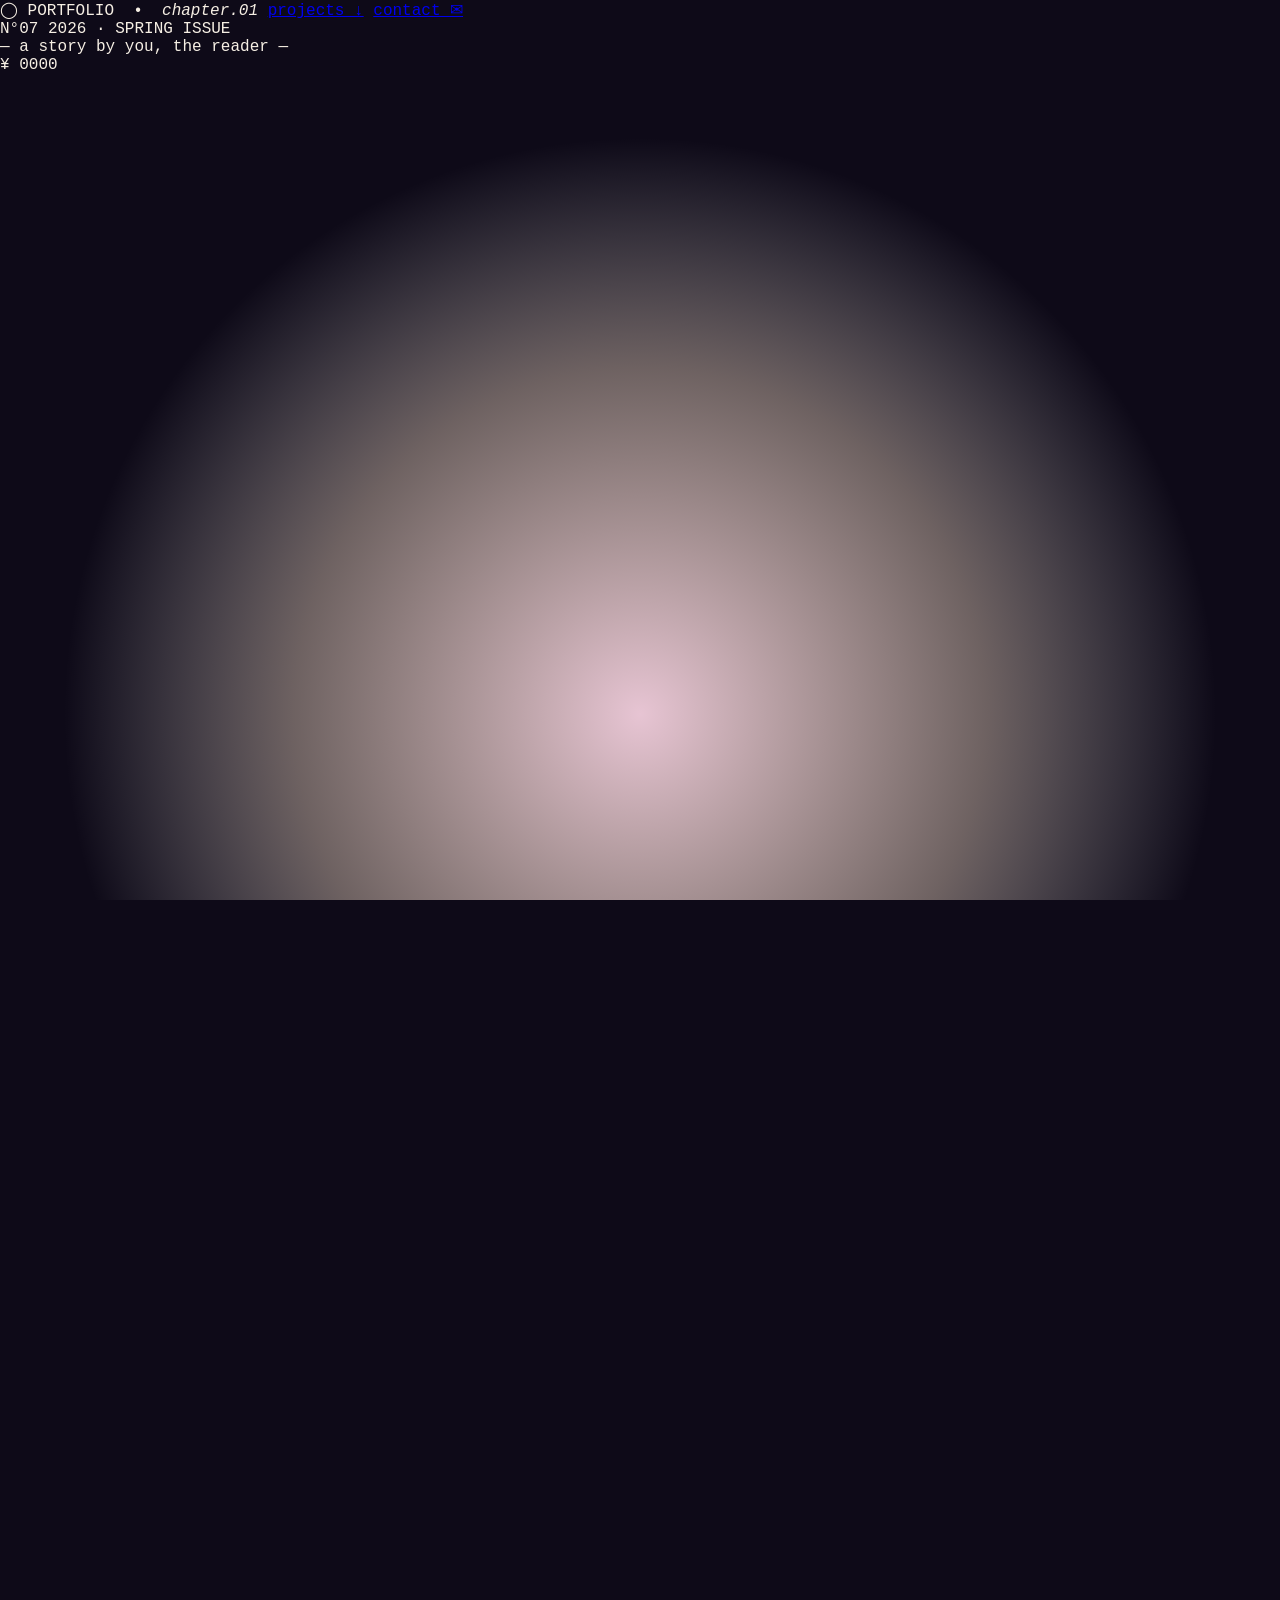
<file: index (1).html>
<!DOCTYPE html>
<html lang="en">
<head>
<meta charset="UTF-8" />
<meta name="viewport" content="width=device-width, initial-scale=1.0" />
<title>✦ Player One ✦ Portfolio</title>
<link rel="preconnect" href="https://fonts.googleapis.com" />
<link rel="preconnect" href="https://fonts.gstatic.com" crossorigin />
<link href="https://fonts.googleapis.com/css2?family=Fraunces:ital,opsz,wght@0,9..144,300..900;1,9..144,300..900&family=Caveat:wght@400..700&family=DM+Sans:opsz,wght@9..40,300..700&family=Cormorant+Garamond:ital,wght@0,300..700;1,300..700&family=JetBrains+Mono:wght@400;500&display=swap" rel="stylesheet" />
<link rel="stylesheet" href="style.css" />
</head>
<body>

<!-- soft grid + grain backdrop -->
<div class="page-bg" aria-hidden="true">
  <div class="grid-paper"></div>
  <div class="noise"></div>
  <div class="aurora a1"></div>
  <div class="aurora a2"></div>
  <div class="aurora a3"></div>
</div>

<!-- floating dust / sparkles -->
<div class="sparkles" aria-hidden="true">
  <span class="spk" style="--x:8%;--y:18%;--d:0s;--s:1"></span>
  <span class="spk" style="--x:22%;--y:62%;--d:2.3s;--s:.7"></span>
  <span class="spk" style="--x:80%;--y:24%;--d:1.2s;--s:1.2"></span>
  <span class="spk" style="--x:92%;--y:72%;--d:3.1s;--s:.9"></span>
  <span class="spk" style="--x:48%;--y:88%;--d:4s;--s:1.1"></span>
  <span class="spk" style="--x:68%;--y:8%;--d:1.8s;--s:.8"></span>
</div>

<!-- tiny navigation -->
<nav class="topnav">
  <span class="nav-mark">◯</span>
  <span class="nav-title">PORTFOLIO &nbsp;•&nbsp; <em>chapter.01</em></span>
  <span class="nav-actions">
    <a href="#projects">projects ↓</a>
    <a href="#contact">contact ✉</a>
  </span>
</nav>

<!-- =============== HERO / ABOUT =============== -->
<header class="hero">

  <!-- masthead bar like manga magazine -->
  <div class="masthead">
    <div class="mast-left">
      <span class="issue-no">N°<span class="issue-num">07</span></span>
      <span class="issue-date">2026 · SPRING ISSUE</span>
    </div>
    <div class="mast-center">
      <span class="mast-tag">— a story by you, the reader —</span>
    </div>
    <div class="mast-right">
      <span class="barcode" aria-hidden="true">
        <i></i><i></i><i></i><i></i><i></i><i></i><i></i><i></i><i></i><i></i><i></i><i></i><i></i>
      </span>
      <span class="price">¥ 0000</span>
    </div>
  </div>

  <div class="hero-grid">

    <!-- LEFT: character popping out of frame -->
    <div class="char-stage">
      <!-- decorative star burst behind -->
      <svg class="burst" viewBox="0 0 400 400" aria-hidden="true">
        <defs>
          <radialGradient id="burstGrad" cx="50%" cy="50%" r="50%">
            <stop offset="0%" stop-color="#ffd9e8" stop-opacity=".9"/>
            <stop offset="60%" stop-color="#ffe6d0" stop-opacity=".4"/>
            <stop offset="100%" stop-color="#fff" stop-opacity="0"/>
          </radialGradient>
        </defs>
        <circle cx="200" cy="200" r="180" fill="url(#burstGrad)"/>
      </svg>

      <!-- floating doodle marks -->
      <svg class="doodle d-heart" viewBox="0 0 40 40" aria-hidden="true">
        <path d="M20 34 C 4 22, 6 8, 14 8 C 18 8, 20 11, 20 14 C 20 11, 22 8, 26 8 C 34 8, 36 22, 20 34 Z"
              fill="none" stroke="#e87aa2" stroke-width="2.4" stroke-linecap="round" stroke-linejoin="round"/>
      </svg>
      <svg class="doodle d-spark" viewBox="0 0 40 40" aria-hidden="true">
        <path d="M20 4 L23 17 L36 20 L23 23 L20 36 L17 23 L4 20 L17 17 Z"
              fill="#f5d76e" stroke="#c89a2e" stroke-width="1.2" stroke-linejoin="round"/>
      </svg>
      <svg class="doodle d-squiggle" viewBox="0 0 80 30" aria-hidden="true">
        <path d="M2 15 Q 12 2, 22 15 T 42 15 T 62 15 T 78 15"
              fill="none" stroke="#8da8c8" stroke-width="2.6" stroke-linecap="round"/>
      </svg>

      <!-- the polaroid / panel frame -->
      <div class="panel-frame">
        <div class="panel-tape t1" aria-hidden="true"></div>
        <div class="panel-tape t2" aria-hidden="true"></div>

        <!-- corners -->
        <span class="corner c-tl"></span>
        <span class="corner c-tr"></span>
        <span class="corner c-bl"></span>
        <span class="corner c-br"></span>

        <!-- inner background of panel (clipped) -->
        <div class="panel-inner">
          <!-- soft halftone behind character -->
          <div class="halftone"></div>
          <div class="rays" aria-hidden="true"></div>
        </div>

        <!-- character — sibling of panel-inner so it can pop ABOVE top edge -->
        <img class="char-img" src="assets/character.png" alt="character portrait" />

        <!-- caption strip at bottom of panel -->
        <div class="panel-caption">
          <span class="cap-label">CHAR_001</span>
          <span class="cap-name">— GIANG / プレイヤー —</span>
          <span class="cap-meta">LV.24 · GAME DESIGNER</span>
        </div>
      </div>

      <!-- floating "name plate" -->
      <div class="nameplate">
        <span class="np-line">player one</span>
        <span class="np-sub">press [ ↓ ] to begin</span>
      </div>
    </div>

    <!-- RIGHT: about content, masthead style -->
    <div class="hero-text">

      <!-- the huge title -->
      <h1 class="bigtitle">
        <span class="title-eyebrow">⌜ press start ⌟</span>
        <span class="title-main">
          Hello<span class="title-comma">,</span>
          <span class="title-italic">stranger</span>
        </span>
        <span class="title-underline" aria-hidden="true"></span>
      </h1>

      <!-- intro paragraph in a dialogue-box style -->
      <div class="dialogue">
        <div class="dlg-tab">about · 自己紹介</div>
        <p class="dlg-text">
          I'm <strong>Giang</strong> — a game designer crafting small worlds with soft edges. I build interactive stories,
          systems that feel like discoveries, and quiet moments players keep in their pocket. Mostly i make things that feel
          like a held breath, right before something good happens.
        </p>
        <span class="dlg-arrow" aria-hidden="true">▸</span>
      </div>

      <!-- stats grid like an RPG character sheet -->
      <div class="stats">
        <div class="stat-card">
          <span class="stat-key">CLASS</span>
          <span class="stat-val">Game Designer</span>
          <span class="stat-bar"><i style="--p:92%"></i></span>
        </div>
        <div class="stat-card">
          <span class="stat-key">SUBCLASS</span>
          <span class="stat-val">Narrative · UX · Systems</span>
          <span class="stat-bar"><i style="--p:84%"></i></span>
        </div>
        <div class="stat-card">
          <span class="stat-key">ORIGIN</span>
          <span class="stat-val">Hanoi, Vietnam</span>
          <span class="stat-bar"><i style="--p:70%"></i></span>
        </div>
        <div class="stat-card">
          <span class="stat-key">YEAR</span>
          <span class="stat-val">Active since 2021</span>
          <span class="stat-bar"><i style="--p:55%"></i></span>
        </div>
      </div>

      <!-- skill chips / inventory -->
      <div class="inventory">
        <div class="inv-header">
          <span>◇ inventory</span>
          <span class="inv-count">07 / 07</span>
        </div>
        <div class="inv-slots">
          <span class="slot" data-tip="Unity"><b>U</b><i>Unity</i></span>
          <span class="slot" data-tip="Unreal"><b>UE</b><i>Unreal</i></span>
          <span class="slot" data-tip="Figma"><b>Fg</b><i>Figma</i></span>
          <span class="slot" data-tip="Blender"><b>Bl</b><i>Blender</i></span>
          <span class="slot" data-tip="Twine"><b>Tw</b><i>Twine</i></span>
          <span class="slot" data-tip="Photoshop"><b>Ps</b><i>Photoshop</i></span>
          <span class="slot" data-tip="Procreate"><b>Pr</b><i>Procreate</i></span>
        </div>
      </div>

      <!-- abilities, in side-quest style -->
      <div class="side-quests">
        <div class="sq-title">— current side quests —</div>
        <ul>
          <li><span>◆</span> Designing a slow-life cozy game ( <i>writing chapter 03</i> )</li>
          <li><span>◇</span> A two-player narrative card prototype</li>
          <li><span>◆</span> Studying somatic UI &amp; ambient storytelling</li>
        </ul>
      </div>

    </div>
  </div>

  <!-- scroll cue -->
  <a href="#projects" class="scroll-cue">
    <span class="cue-text">turn the page</span>
    <span class="cue-arrow">↓</span>
  </a>
</header>


<!-- =============== PROJECTS =============== -->
<section id="projects" class="projects">

  <div class="section-head">
    <span class="sh-line"></span>
    <div class="sh-titlewrap">
      <span class="sh-kicker">— chapter 02 —</span>
      <h2 class="sh-title">selected <em>worlds</em></h2>
      <span class="sh-sub">each tile opens a different door. mind your step.</span>
    </div>
    <span class="sh-line"></span>
  </div>

  <div class="banners">

    <!-- PROJECT 1 -->
    <a href="#" class="banner b-tall" data-num="01" style="--accent:#e87aa2;--accent-soft:#fde2ec">
      <div class="banner-inner">
        <div class="banner-image" data-label="PROJECT&nbsp;01"></div>
        <div class="banner-overlay">
          <span class="bn-num">01</span>
          <span class="bn-tag">SCENE · I</span>
          <h3 class="bn-title">project one</h3>
          <p class="bn-meta">narrative · 2024</p>
          <span class="bn-cta">enter →</span>
        </div>
        <div class="banner-glare"></div>
      </div>
      <div class="banner-shadow"></div>
    </a>

    <!-- PROJECT 2 -->
    <a href="#" class="banner b-wide" data-num="02" style="--accent:#7ea7c8;--accent-soft:#e1edf7">
      <div class="banner-inner">
        <div class="banner-image" data-label="PROJECT&nbsp;02"></div>
        <div class="banner-overlay">
          <span class="bn-num">02</span>
          <span class="bn-tag">SCENE · II</span>
          <h3 class="bn-title">project two</h3>
          <p class="bn-meta">systems · 2024</p>
          <span class="bn-cta">enter →</span>
        </div>
        <div class="banner-glare"></div>
      </div>
      <div class="banner-shadow"></div>
    </a>

    <!-- PROJECT 3 -->
    <a href="#" class="banner b-wide" data-num="03" style="--accent:#c8a87e;--accent-soft:#f5ead8">
      <div class="banner-inner">
        <div class="banner-image" data-label="PROJECT&nbsp;03"></div>
        <div class="banner-overlay">
          <span class="bn-num">03</span>
          <span class="bn-tag">SCENE · III</span>
          <h3 class="bn-title">project three</h3>
          <p class="bn-meta">prototype · 2025</p>
          <span class="bn-cta">enter →</span>
        </div>
        <div class="banner-glare"></div>
      </div>
      <div class="banner-shadow"></div>
    </a>

    <!-- PROJECT 4 -->
    <a href="#" class="banner b-tall" data-num="04" style="--accent:#9bb89a;--accent-soft:#e6efdf">
      <div class="banner-inner">
        <div class="banner-image" data-label="PROJECT&nbsp;04"></div>
        <div class="banner-overlay">
          <span class="bn-num">04</span>
          <span class="bn-tag">SCENE · IV</span>
          <h3 class="bn-title">project four</h3>
          <p class="bn-meta">UX · 2025</p>
          <span class="bn-cta">enter →</span>
        </div>
        <div class="banner-glare"></div>
      </div>
      <div class="banner-shadow"></div>
    </a>

    <!-- PROJECT 5 (full width feature) -->
    <a href="#" class="banner b-full" data-num="05" style="--accent:#b89ac8;--accent-soft:#eee2f5">
      <div class="banner-inner">
        <div class="banner-image" data-label="PROJECT&nbsp;05"></div>
        <div class="banner-overlay">
          <span class="bn-num">05</span>
          <span class="bn-tag">— FINAL SCENE —</span>
          <h3 class="bn-title">project five</h3>
          <p class="bn-meta">a feature-length world</p>
          <span class="bn-cta">enter the final chapter →</span>
        </div>
        <div class="banner-glare"></div>
      </div>
      <div class="banner-shadow"></div>
    </a>

  </div>
</section>

<!-- =============== END / FOOTER =============== -->
<footer id="contact" class="endcard">
  <div class="end-tape t1"></div>
  <div class="end-tape t2"></div>

  <div class="end-inner">
    <span class="end-kicker">— end of preview —</span>
    <h2 class="end-title">thanks for <em>reading</em></h2>
    <p class="end-sub">
      to continue the story, send a letter.
    </p>
    <div class="end-links">
      <a href="mailto:hello@example.com" class="end-link">✉ &nbsp; hello@example.com</a>
      <a href="#" class="end-link">◐ &nbsp; @yourhandle</a>
      <a href="#" class="end-link">◇ &nbsp; itch.io / yourname</a>
    </div>
    <span class="end-credit">© 2026 · player one · all soft rights reserved</span>
  </div>
</footer>

<script src="script.js"></script>
</body>
</html>
</file>
<file: style.css>
/* ================================================================
   ✦ tiny planet portfolio ✦
   ================================================================ */

:root {
  --paper:   #f6efe4;
  --ink:     #2b2536;
  --ink-soft:#5a5266;
  --rose:    #e87aa2;
  --peach:   #f0a878;
  --warm:    #fbeadd;

  --display: "Fraunces", serif;
  --body:    "DM Mono", ui-monospace, monospace;
  --hand:    "Caveat", cursive;
}

* { box-sizing: border-box; margin: 0; padding: 0; }

html, body {
  width: 100%; height: 100%;
  overflow: hidden;
  background: #0e0a18;
  color: var(--paper);
  font-family: var(--body);
  user-select: none;
  -webkit-user-select: none;
}

img { -webkit-user-drag: none; user-drag: none; display: block; max-width: 100%; }

/* ================================================================
   THE WORLD
   ================================================================ */
#world {
  position: relative;
  width: 100vw;
  height: 100vh;
  overflow: hidden;
}

/* ===== THE VOID (background) ===== */
#void {
  position: absolute;
  inset: 0;
  background:
    radial-gradient(ellipse at 30% 20%, #2a1e3a 0%, #14102a 40%, #0a0816 100%);
  z-index: 0;
}

.void-glow {
  position: absolute;
  inset: 0;
  background:
    radial-gradient(ellipse at 70% 80%, rgba(232,122,162,0.15) 0%, transparent 50%),
    radial-gradient(ellipse at 20% 50%, rgba(141,168,200,0.12) 0%, transparent 50%);
  pointer-events: none;
}

.nebula {
  position: absolute;
  left: -20%;
  top: -20%;
  width: 140%;
  height: 140%;
  opacity: 0.7;
  animation: nebula-drift 90s linear infinite;
  pointer-events: none;
}
@keyframes nebula-drift {
  from { transform: rotate(0deg); }
  to   { transform: rotate(360deg); }
}

#stars {
  position: absolute;
  inset: 0;
  pointer-events: none;
}
.star {
  position: absolute;
  width: 2px;
  height: 2px;
  background: #fffaf2;
  border-radius: 50%;
  box-shadow: 0 0 4px #fff;
  opacity: 0;
  animation: star-twinkle 4s ease-in-out infinite;
}
@keyframes star-twinkle {
  0%, 100% { opacity: 0.3; transform: scale(0.8); }
  50%      { opacity: 1; transform: scale(1.2); }
}

/* the far planets visible in space */
.far-planet {
  position: absolute;
  border-radius: 50%;
  pointer-events: none;
  opacity: 0.5;
  animation: far-drift 80s linear infinite;
}
.fp1 {
  width: 60px; height: 60px;
  top: 12%; right: 18%;
  background: radial-gradient(circle at 30% 30%, #d4a849, #8a5e44);
  box-shadow: 0 0 30px rgba(212,168,73,0.3);
}
.fp2 {
  width: 32px; height: 32px;
  top: 70%; left: 10%;
  background: radial-gradient(circle at 30% 30%, #b89ac8, #6a4878);
  box-shadow: 0 0 20px rgba(184,154,200,0.4);
  animation-duration: 110s;
  animation-direction: reverse;
}
.fp3 {
  width: 24px; height: 24px;
  top: 30%; left: 8%;
  background: radial-gradient(circle at 30% 30%, #8da8c8, #4a607a);
  box-shadow: 0 0 14px rgba(141,168,200,0.5);
  animation-duration: 140s;
}
@keyframes far-drift {
  0%   { transform: translateY(0) translateX(0); }
  50%  { transform: translateY(-20px) translateX(10px); }
  100% { transform: translateY(0) translateX(0); }
}

/* the moon — orbits the visible planet, much closer than far planets */
.moon-orbit {
  position: absolute;
  left: 50%;
  top: 140vh; /* same as planet center */
  width: 0;
  height: 0;
  z-index: 2;
  animation: moon-orbit 45s linear infinite;
  pointer-events: none;
}
.moon {
  position: absolute;
  left: -32px;
  top: calc(-100vh - 30px);  /* orbit radius slightly outside the planet visible radius (80vh) but we use 100vh for visible drama */
  width: 64px;
  height: 64px;
  border-radius: 50%;
  background:
    radial-gradient(circle at 32% 32%, #fffaf2 0%, #e8c8a8 60%, #b89478 100%);
  box-shadow:
    0 0 30px rgba(252, 228, 207, 0.35),
    inset -8px -8px 20px rgba(43,37,54,0.25);
}
.moon::before {
  /* a tiny crater */
  content: "";
  position: absolute;
  top: 22%; left: 24%;
  width: 12px; height: 12px;
  border-radius: 50%;
  background: rgba(43,37,54,0.18);
}
.moon::after {
  content: "";
  position: absolute;
  top: 55%; left: 60%;
  width: 8px; height: 8px;
  border-radius: 50%;
  background: rgba(43,37,54,0.15);
}
@keyframes moon-orbit {
  from { transform: rotate(0deg); }
  to   { transform: rotate(360deg); }
}

/* comet */
.comet {
  position: absolute;
  top: 15%;
  left: -10%;
  width: 4px; height: 4px;
  border-radius: 50%;
  background: #fffaf2;
  box-shadow: 0 0 8px #fff;
  animation: comet-fly 18s linear infinite;
  opacity: 0;
  pointer-events: none;
}
.comet::before {
  content: "";
  position: absolute;
  top: 50%;
  right: 0;
  transform: translateY(-50%);
  width: 80px;
  height: 1.5px;
  background: linear-gradient(90deg, transparent, rgba(232,122,162,0.6), rgba(255,250,242,0.9));
  border-radius: 99px;
}
@keyframes comet-fly {
  0%   { opacity: 0; transform: translate(0,0); }
  3%   { opacity: 1; }
  20%  { opacity: 1; }
  25%  { opacity: 0; transform: translate(120vw, 40vh); }
  100% { opacity: 0; transform: translate(120vw, 40vh); }
}

/* ===== THE PLANET STAGE =====
   Planet circle has r=400 in viewBox -500..500, SVG is 200vh wide,
   so visible planet radius = 400 * (200vh/1000) = 80vh.
   We want the top of the planet at viewport y = 60vh.
   Therefore planet CENTER is at y = 60vh + 80vh = 140vh.
   Slight axial tilt makes the world feel off-kilter. */
#planet-stage {
  position: absolute;
  left: 50%;
  top: 140vh;
  width: 0;
  height: 0;
  transform-origin: 0 0;
  /* axial tilt — JS rotation will add to this */
  --axial-tilt: -6deg;
  will-change: transform;
  z-index: 1;
}

#planet {
  position: absolute;
  width: 200vh;
  height: 200vh;
  left: -100vh;
  top: -100vh;
  display: block;
}

/* objects on the planet */
.planet-obj {
  transition: filter 0.4s;
}
.planet-obj .obj-glow {
  transition: opacity 0.5s;
}
.planet-obj.active .obj-glow {
  opacity: 0.7;
  animation: glow-pulse 2s ease-in-out infinite;
}
.planet-obj.active {
  filter: drop-shadow(0 0 6px rgba(232,122,162,0.5));
}
@keyframes glow-pulse {
  0%, 100% { opacity: 0.4; }
  50%      { opacity: 0.85; }
}

/* phone shakes when it rings */
.phone-shake {
  transform-origin: center bottom;
  animation: phone-ring 1.8s ease-in-out infinite;
}
@keyframes phone-ring {
  0%, 88%, 100% { transform: rotate(0); }
  90%, 94%      { transform: rotate(4deg); }
  92%, 96%      { transform: rotate(-4deg); }
}
.ring-lines {
  animation: ring-flash 1.8s ease-out infinite;
  transform-origin: center bottom;
}
@keyframes ring-flash {
  0%, 88%, 100% { opacity: 0; transform: scale(0.8); }
  90%, 94%      { opacity: 1; transform: scale(1.1); }
}

/* tree pupils — follow player */
.eye-pupil { transition: transform 0.4s ease; }

/* umbrella floats softly */
.umbrella-float {
  animation: umbrella-bob 3s ease-in-out infinite;
  transform-origin: center bottom;
}
@keyframes umbrella-bob {
  0%, 100% { transform: translate(0, -36px) rotate(-3deg); }
  50%      { transform: translate(0, -42px) rotate(3deg); }
}

/* zzz floating from the bed */
.zzz {
  animation: zzz-float 3s ease-in-out infinite;
  transform-origin: center;
}
.zzz2 { animation-delay: 0.4s; }
.zzz3 { animation-delay: 0.8s; }
@keyframes zzz-float {
  0%, 100% { opacity: 0; transform: translateY(0); }
  20%      { opacity: 1; }
  100%     { opacity: 0; transform: translateY(-10px); }
}

/* ================================================================
   PLAYER SPRITE — fixed at the top of the planet visually
   ================================================================ */
#player-sprite {
  position: absolute;
  left: 50%;
  top: 60vh;
  transform: translate(-50%, -100%) scale(1.6);
  transform-origin: center bottom;
  z-index: 10;
  pointer-events: none;
  width: 0; height: 0;
}

.sprite-shadow {
  position: absolute;
  left: -22px; top: -4px;
  width: 44px; height: 6px;
  background: radial-gradient(ellipse, rgba(43,37,54,0.5) 0%, transparent 70%);
  border-radius: 50%;
  filter: blur(1px);
}

.sprite-body {
  position: absolute;
  left: -25px;
  bottom: 0;
  width: 50px;
  height: 90px;
  transform-origin: center bottom;
}

.sprite-head {
  position: absolute;
  left: -10px;
  top: -8px;
  width: 70px;
  filter: drop-shadow(0 2px 0 rgba(232,122,162,0.3));
  z-index: 3;
}
.sprite-head img { width: 100%; height: auto; }

.sprite-torso {
  position: absolute;
  left: 14px;
  top: 32px;
  width: 22px;
  height: 32px;
  background: linear-gradient(180deg, #fde2ec 0%, #f6cfd4 100%);
  border: 1.2px solid var(--ink);
  border-radius: 4px 4px 12px 12px / 4px 4px 18px 18px;
  z-index: 2;
}
.sprite-torso::before {
  content: "";
  position: absolute;
  top: -2px;
  left: 50%;
  transform: translateX(-50%);
  width: 8px;
  height: 3px;
  background: var(--ink);
  border-radius: 0 0 3px 3px;
}

.sprite-leg {
  position: absolute;
  top: 60px;
  width: 6px;
  height: 16px;
  background: var(--ink);
  border-radius: 0 0 2px 2px;
  z-index: 1;
  transform-origin: top center;
}
.sprite-leg.left  { left: 18px; }
.sprite-leg.right { left: 28px; }

.walking .sprite-leg.left  { animation: leg-l 0.32s steps(2) infinite; }
.walking .sprite-leg.right { animation: leg-r 0.32s steps(2) infinite; }
@keyframes leg-l { 0%, 100% { transform: rotate(15deg); } 50% { transform: rotate(-15deg); } }
@keyframes leg-r { 0%, 100% { transform: rotate(-15deg); } 50% { transform: rotate(15deg); } }

.walking .sprite-body { animation: walk-bob 0.32s ease-in-out infinite; }
@keyframes walk-bob {
  0%, 100% { transform: translateY(0); }
  50%      { transform: translateY(-2px); }
}

.idle .sprite-body { animation: idle-breathe 3s ease-in-out infinite; }
@keyframes idle-breathe {
  0%, 100% { transform: translateY(0) scale(1); }
  50%      { transform: translateY(-1px) scale(1.005); }
}

.facing-left .sprite-body { transform: scaleX(-1); }

.glance .sprite-head { animation: glance 0.4s; }
@keyframes glance {
  0%, 100% { transform: rotate(0); }
  50%      { transform: rotate(8deg) translateX(2px); }
}

/* ================================================================
   PROMPT
   ================================================================ */
#prompt {
  position: absolute;
  z-index: 20;
  padding: 6px 10px 6px 6px;
  background: var(--ink);
  color: var(--paper);
  border-radius: 99px;
  display: flex;
  align-items: center;
  gap: 6px;
  font-size: 11px;
  letter-spacing: 0.1em;
  text-transform: uppercase;
  transform: translate(-50%, -100%);
  transition: opacity 0.3s;
  pointer-events: none;
  animation: prompt-bob 1.4s ease-in-out infinite;
}
#prompt.hidden { opacity: 0; }
.prompt-key {
  display: inline-flex;
  align-items: center;
  justify-content: center;
  width: 20px; height: 20px;
  background: var(--rose);
  border-radius: 50%;
  font-weight: 600;
  font-size: 11px;
}
#prompt::after {
  content: "";
  position: absolute;
  left: 50%;
  bottom: -5px;
  transform: translateX(-50%);
  border: 5px solid transparent;
  border-top-color: var(--ink);
  border-bottom: 0;
}
@keyframes prompt-bob {
  0%, 100% { transform: translate(-50%, -100%) translateY(-4px); }
  50%      { transform: translate(-50%, -100%) translateY(-10px); }
}

/* ================================================================
   INTRO HINT
   ================================================================ */
#intro-hint {
  position: absolute;
  bottom: 40px;
  left: 50%;
  transform: translateX(-50%);
  z-index: 30;
  font-family: var(--hand);
  font-size: 22px;
  color: var(--warm);
  text-align: center;
  pointer-events: none;
  transition: opacity 1.2s;
  text-shadow: 0 1px 8px rgba(0,0,0,0.5);
}
#intro-hint.fade { opacity: 0; }
.hint-line {
  display: block;
  margin: 4px 0;
  animation: hint-in 1s backwards;
  opacity: 0.85;
}
.hl1 { animation-delay: 1s; }
.hl2 { animation-delay: 2.5s; font-size: 18px; opacity: 0.65; font-style: italic; }
@keyframes hint-in {
  from { opacity: 0; transform: translateY(8px); }
  to   { opacity: 0.85; transform: translateY(0); }
}
#intro-hint kbd {
  display: inline-block;
  font-family: var(--body);
  font-size: 12px;
  padding: 2px 8px;
  background: rgba(251,234,221,0.2);
  border: 1.2px solid var(--warm);
  border-radius: 4px;
  color: var(--warm);
  margin: 0 2px;
}

/* ================================================================
   DIALOGUE
   ================================================================ */
#dialogue {
  position: absolute;
  left: 50%;
  bottom: 6%;
  transform: translateX(-50%);
  width: min(680px, 92vw);
  z-index: 40;
  display: flex;
  gap: 16px;
  padding: 22px 26px 22px 22px;
  background: var(--paper);
  color: var(--ink);
  border: 1.5px solid var(--ink);
  border-radius: 6px;
  box-shadow:
    inset 0 0 0 1px rgba(255,255,255,0.4),
    6px 6px 0 var(--ink),
    14px 14px 30px rgba(0,0,0,0.6);
  transition: opacity 0.3s, transform 0.4s cubic-bezier(.2,.8,.2,1);
}
#dialogue.hidden {
  opacity: 0;
  pointer-events: none;
  transform: translateX(-50%) translateY(20px);
}
.dlg-portrait {
  flex: 0 0 76px;
  height: 76px;
  background: linear-gradient(165deg, #fde2ec 0%, #fbeadd 100%);
  border: 1.5px solid var(--ink);
  border-radius: 4px;
  overflow: hidden;
  position: relative;
}
.dlg-portrait img {
  position: absolute;
  width: 130%;
  bottom: -10%;
  left: 50%;
  transform: translateX(-50%);
}
.dlg-content {
  flex: 1;
  min-width: 0;
  display: flex;
  flex-direction: column;
  gap: 6px;
}
.dlg-name {
  font-family: var(--body);
  font-size: 11px;
  letter-spacing: 0.16em;
  text-transform: uppercase;
  color: var(--rose);
}
.dlg-text {
  font-family: var(--display);
  font-size: 18px;
  line-height: 1.5;
  color: var(--ink);
  min-height: 54px;
}
.dlg-continue {
  align-self: flex-end;
  color: var(--rose);
  font-size: 16px;
  animation: nudge-down 1s ease-in-out infinite;
}
@keyframes nudge-down {
  0%, 100% { transform: translateY(0); }
  50%      { transform: translateY(4px); }
}

/* ================================================================
   COMPASS
   ================================================================ */
#compass {
  position: absolute;
  top: 24px;
  right: 24px;
  z-index: 30;
  width: 44px;
  height: 44px;
  opacity: 0.5;
}
#compass-dot {
  transition: none; /* angle set per-frame */
  transform-origin: 0 0;
}

/* ================================================================
   GRAIN + VIGNETTE
   ================================================================ */
#world::after {
  content: "";
  position: absolute; inset: 0;
  pointer-events: none;
  z-index: 100;
  background-image: url("data:image/svg+xml;utf8,<svg xmlns='http://www.w3.org/2000/svg' width='220' height='220'><filter id='n'><feTurbulence type='fractalNoise' baseFrequency='0.85' numOctaves='2' stitchTiles='stitch'/><feColorMatrix values='0 0 0 0 1 0 0 0 0 1 0 0 0 0 1 0 0 0 0.15 0'/></filter><rect width='100%25' height='100%25' filter='url(%23n)'/></svg>");
  opacity: 0.4;
  mix-blend-mode: overlay;
}

@media (prefers-reduced-motion: reduce) {
  *, *::before, *::after {
    animation-duration: 0.01s !important;
    animation-iteration-count: 1 !important;
  }
}
</file>
